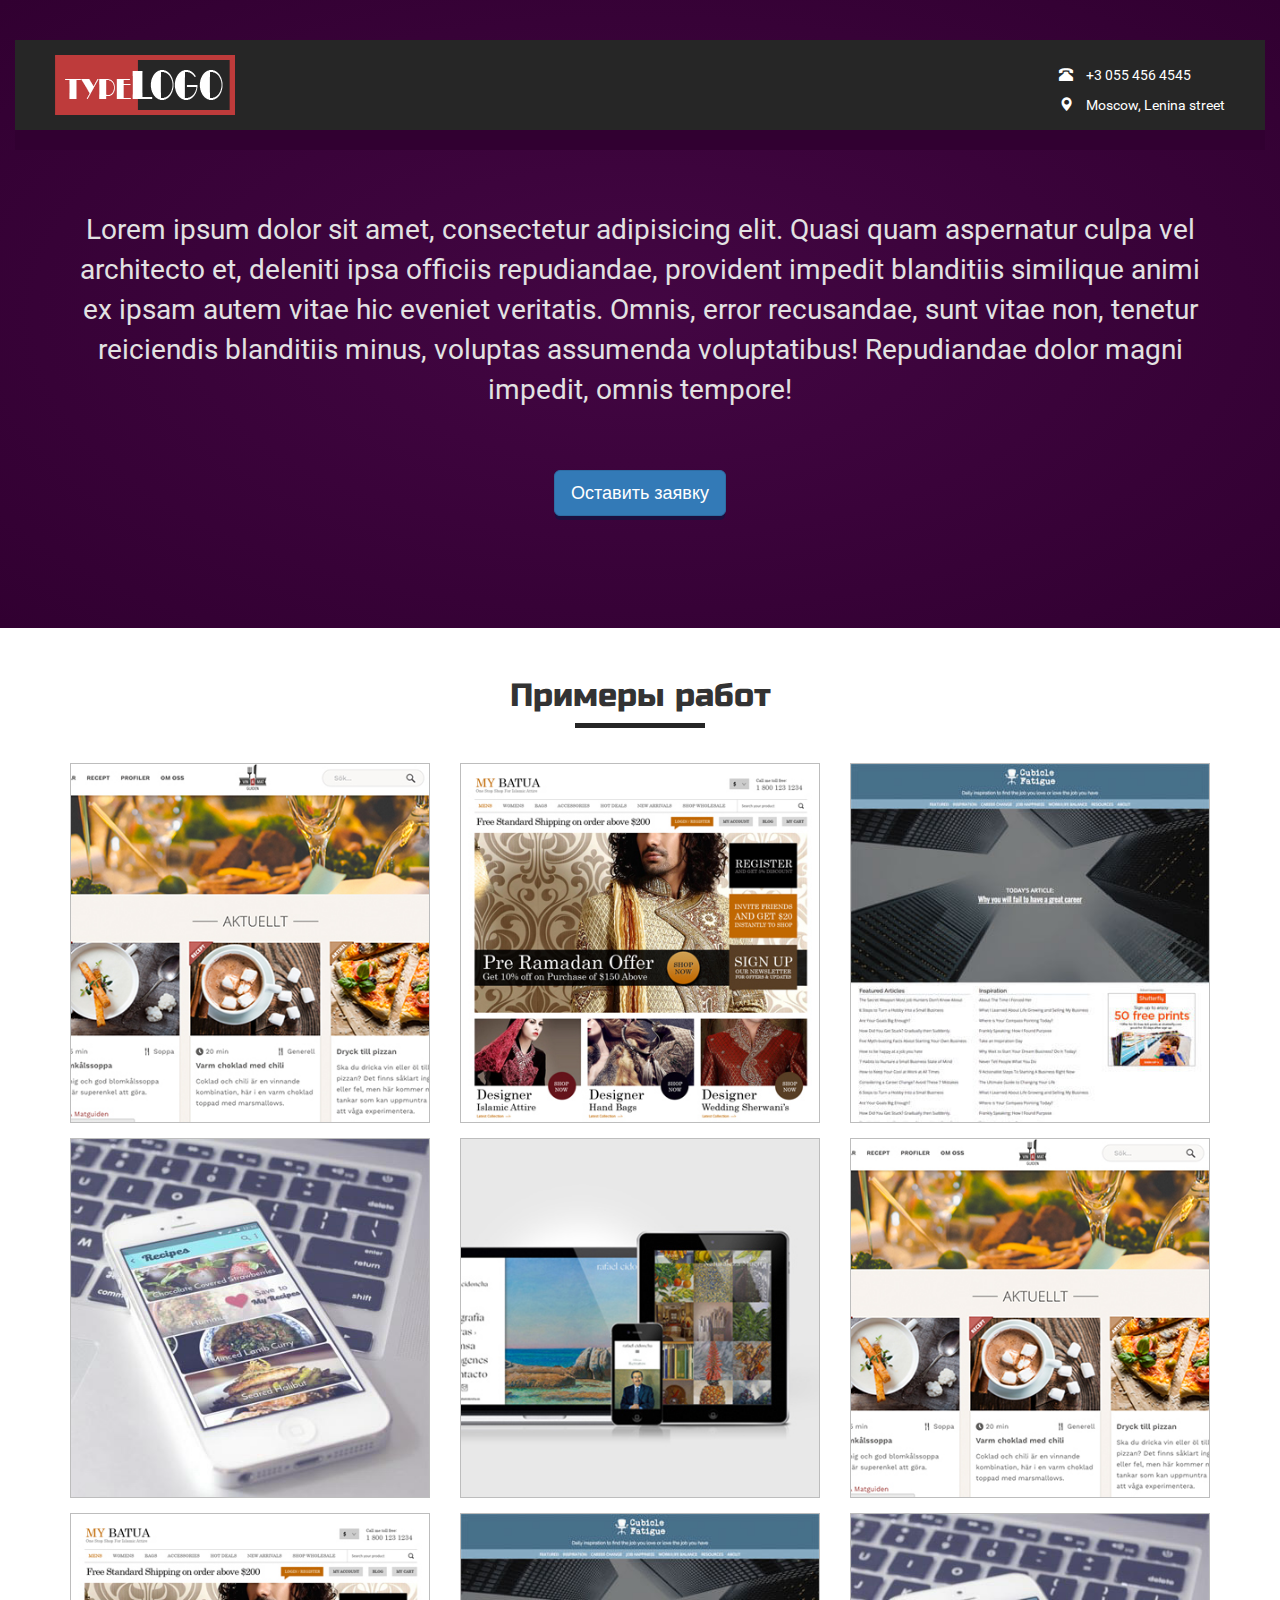
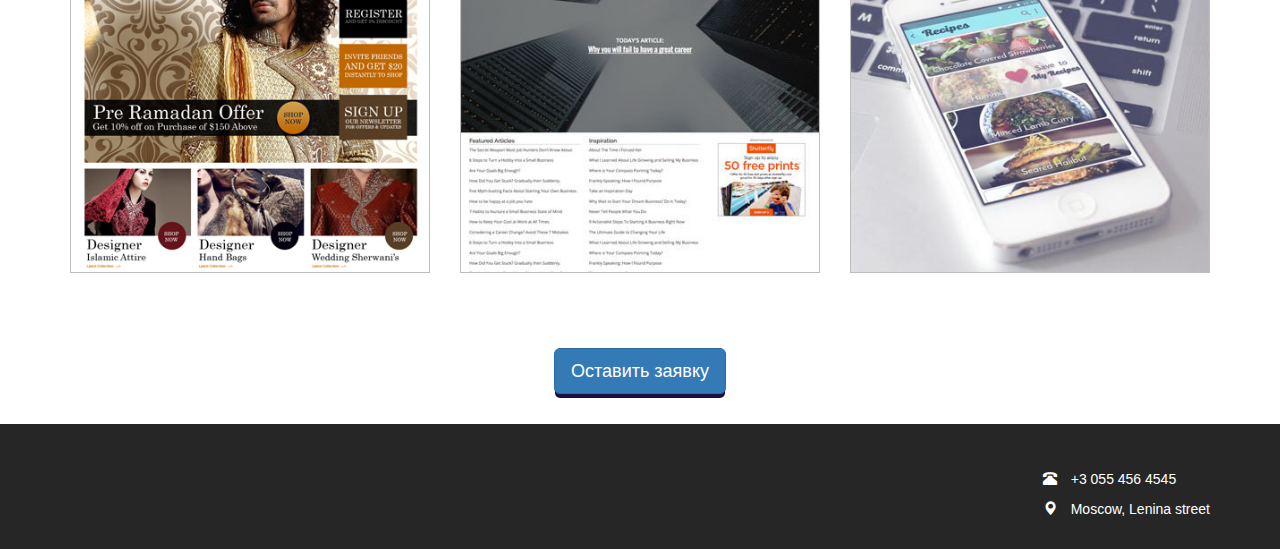
<file: index.html>
<!DOCTYPE html>
<html lang="en">
<head>
	<meta charset="UTF-8">
	<meta name="viewport" content="width=device-width, initial-scale=1">
	<title>TypeLogo</title>
	<link rel="stylesheet" href="css/bootstrap.min.css">
	<link rel="stylesheet" href="css/styles.css">
</head>
<body>
	<div class="wrap">
<!--	HEADER-->
		<header>
			<div class="container">
				<div class="row">
<!--	LOGO-->
					<div class="logo">
						<a href="index.html"><img src="img/logo.png" alt=""></a>
					</div>
<!--	CONTACT-->
					<div class="contact">
						<div>
							<span class="glyphicon glyphicon-phone-alt"></span>
							+3 055 456 4545
						</div>
						<div>
							<span class="glyphicon glyphicon-map-marker"></span>
							Moscow, Lenina street
						</div>
					</div>
				</div>
			</div>
		</header>
<!--	TEXTBLOCK-->
		<div class="text-block offset-bottom">
			<div class="container text-center">
				<p>Lorem ipsum dolor sit amet, consectetur adipisicing elit. Quasi quam aspernatur culpa vel architecto et, deleniti ipsa officiis repudiandae, provident impedit blanditiis similique animi ex ipsam autem vitae hic eveniet veritatis. Omnis, error recusandae, sunt vitae non, tenetur reiciendis blanditiis minus, voluptas assumenda voluptatibus! Repudiandae dolor magni impedit, omnis tempore!</p>
				<a href="contact.html" class="btn btn-lg btn-primary">Оставить заявку</a>
			</div>
		</div>
<!--	PORTFOLIO-->
		<div class="portfolio text-center">
			<h3>Примеры работ</h3>
			<div class="container offset-bottom">
				<div class="row offset-bottom">
					<div class="col-md-4 col-sm-6">
						<div class="preview" data-toggle="modal" data-target="#modal">
							<img class="img-responsive" src="img/portfolio01.png" alt="">
							<div class="overlay">
								<div class="overlay-desc">
									<h4>LinkTown<a href="#"><span class="glyphicon glyphicon-link"></span></a></h4>
									<p class="preview-title">landing page</p>
									<p>Lorem ipsum dolor sit amet, consectetur adipisicing elit.</p>
								</div>
							</div>
						</div>
					</div>
					<div class="col-md-4 col-sm-6">
						<div class="preview" data-toggle="modal" data-target="#modal">
							<img class="img-responsive" src="img/portfolio02.png" alt="">
							<div class="overlay">
								<div class="overlay-desc">
									<h4>LinkTown<a href="#"><span class="glyphicon glyphicon-link"></span></a></h4>
									<p class="preview-title">landing page</p>
									<p>Lorem ipsum dolor sit amet, consectetur adipisicing elit.</p>
								</div>
							</div>
						</div>
					</div>
					<div class="col-md-4 col-sm-6">
						<div class="preview" data-toggle="modal" data-target="#modal">
							<img class="img-responsive" src="img/portfolio03.png" alt="">
							<div class="overlay">
								<div class="overlay-desc">
									<h4>LinkTown<a href="#"><span class="glyphicon glyphicon-link"></span></a></h4>
									<p class="preview-title">landing page</p>
									<p>Lorem ipsum dolor sit amet, consectetur adipisicing elit.</p>
								</div>
							</div>
						</div>
					</div>
					<div class="col-md-4 col-sm-6">
						<div class="preview" data-toggle="modal" data-target="#modal">
							<img class="img-responsive" src="img/portfolio04.png" alt="">
							<div class="overlay">
								<div class="overlay-desc">
									<h4>LinkTown<a href="#"><span class="glyphicon glyphicon-link"></span></a></h4>
									<p class="preview-title">landing page</p>
									<p>Lorem ipsum dolor sit amet, consectetur adipisicing elit.</p>
								</div>
							</div>
						</div>
					</div>
					<div class="col-md-4 col-sm-6">
						<div class="preview" data-toggle="modal" data-target="#modal">
							<img class="img-responsive" src="img/portfolio05.png" alt="">
							<div class="overlay">
								<div class="overlay-desc">
									<h4>LinkTown<a href="#"><span class="glyphicon glyphicon-link"></span></a></h4>
									<p class="preview-title">landing page</p>
									<p>Lorem ipsum dolor sit amet, consectetur adipisicing elit.</p>
								</div>
							</div>
						</div>
					</div>
					<div class="col-md-4 col-sm-6">
						<div class="preview" data-toggle="modal" data-target="#modal">
							<img class="img-responsive" src="img/portfolio01.png" alt="">
							<div class="overlay">
								<div class="overlay-desc">
									<h4>LinkTown<a href="#"><span class="glyphicon glyphicon-link"></span></a></h4>
									<p class="preview-title">landing page</p>
									<p>Lorem ipsum dolor sit amet, consectetur adipisicing elit.</p>
								</div>
							</div>
						</div>
					</div>
					<div class="col-md-4 col-sm-6">
						<div class="preview" data-toggle="modal" data-target="#modal">
							<img class="img-responsive" src="img/portfolio02.png" alt="">
							<div class="overlay">
								<div class="overlay-desc">
									<h4>LinkTown<a href="#"><span class="glyphicon glyphicon-link"></span></a></h4>
									<p class="preview-title">landing page</p>
									<p>Lorem ipsum dolor sit amet, consectetur adipisicing elit.</p>
								</div>
							</div>
						</div>
					</div>
					<div class="col-md-4 col-sm-6">
						<div class="preview" data-toggle="modal" data-target="#modal">
							<img class="img-responsive" src="img/portfolio03.png" alt="">
							<div class="overlay">
								<div class="overlay-desc">
									<h4>LinkTown<a href="#"><span class="glyphicon glyphicon-link"></span></a></h4>
									<p class="preview-title">landing page</p>
									<p>Lorem ipsum dolor sit amet, consectetur adipisicing elit.</p>
								</div>
							</div>
						</div>
					</div>
					<div class="col-md-4 col-sm-6">
						<div class="preview" data-toggle="modal" data-target="#modal">
							<img class="img-responsive" src="img/portfolio04.png" alt="">
							<div class="overlay">
								<div class="overlay-desc">
									<h4>LinkTown<a href="#"><span class="glyphicon glyphicon-link"></span></a></h4>
									<p class="preview-title">landing page</p>
									<p>Lorem ipsum dolor sit amet, consectetur adipisicing elit.</p>
								</div>
							</div>
						</div>
					</div>
				</div>
			</div>
			<a href="contact.html" class="btn btn-lg btn-primary offset-bottom">Оставить заявку</a>
		</div>
<!--	FOOTER-->
		<footer>
			<div class="container">
				<div class="row">
					<div class="col-md-12">
	<!--				CONTACT-->
						<div class="contact">
							<div>
								<span class="glyphicon glyphicon-phone-alt"></span>
								+3 055 456 4545
							</div>
							<div>
								<span class="glyphicon glyphicon-map-marker"></span>
								Moscow, Lenina street
							</div>
						</div>
					</div>
				</div>
			</div>
		</footer>
	</div>
<!--	MODAL -->
	<div class="modal fade" id="modal" tabindex="-1" role="dialog">
		<div class="modal-dialog" role="document">
			<div class="modal-content">
				<div class="modal-header">
					<button type="button" class="close" data-dismiss="modal" aria-label="Close"><span aria-hidden="true">&times;</span></button>
					<h4 class="modal-title">LinkTown</h4>
				</div>
				<div class="modal-body">
					<div class="container-fluid">
						<div class="row text-center">
							<div class="col-sm-6"><img src="img/portfolio03.png" alt=""></div>
							<div class="col-sm-6"><img src="img/portfolio02.png" alt=""></div>
						</div>
						<div class="row offset-bottom">
							<div class="col-xs-12">
								<div class="description">
									<p>Lorem ipsum dolor sit amet, consectetur adipisicing elit. Ut facere quasi consequuntur voluptates dolores esse deleniti quis aperiam quibusdam debitis, tempora eaque incidunt cumque ipsa, soluta, dolorum architecto beatae fuga.</p>
									<p>Lorem ipsum dolor sit amet, consectetur adipisicing elit. Ut facere quasi consequuntur voluptates dolores esse deleniti quis aperiam quibusdam debitis, tempora eaque incidunt cumque ipsa, soluta.</p>
									<p>Lorem ipsum dolor sit amet, consectetur adipisicing elit. Ut facere quasi consequuntur voluptates dolores esse deleniti quis aperiam quibusdam debitis.</p>
									<div class="text-right">
										<a href="#"><span class="glyphicon glyphicon-link"></span> Go to site</a>
									</div>
								</div>
							</div>
						</div>
						<div class="row text-center">
							<div class="col-sm-4"><img src="img/portfolio05.png" alt=""></div>
							<div class="col-sm-4"><img src="img/portfolio01.png" alt=""></div>
							<div class="col-sm-4"><img src="img/portfolio04.png" alt=""></div>
						</div>
					</div>
				</div>
			</div>
		</div>
	</div>
<!--	SCRIPTS-->
	<script src="js/jquery-2.2.5.min.js"></script>
	<script src="js/bootstrap.min.js"></script>
</body>
</html>
</file>
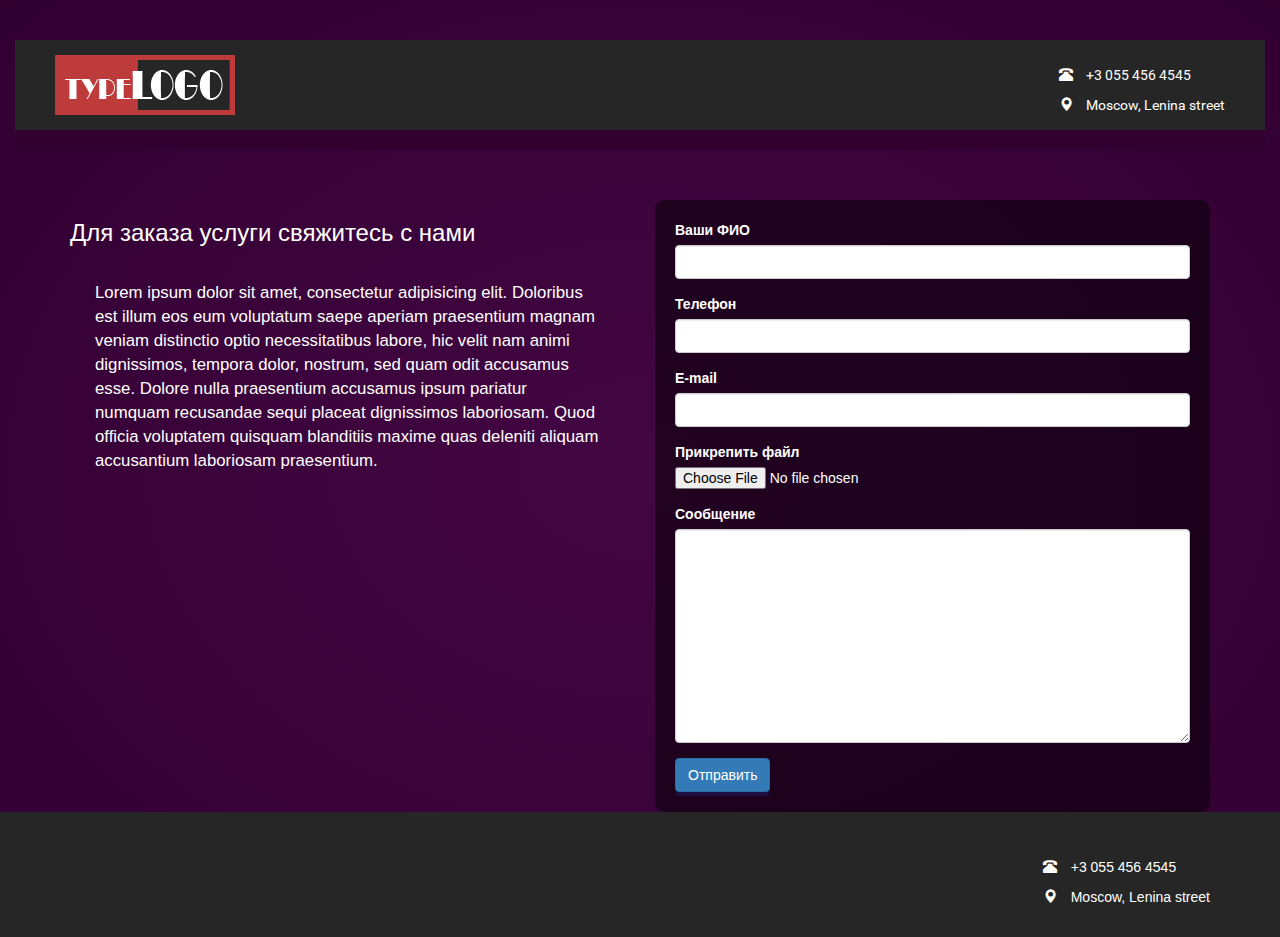
<file: contact.html>
<!DOCTYPE html>
<html lang="en">
<head>
	<meta charset="UTF-8">
	<meta name="viewport" content="width=device-width, initial-scale=1">
	<title>TypeLogo</title>
	<link rel="stylesheet" href="css/bootstrap.min.css">
	<link rel="stylesheet" href="css/styles.css">
</head>
<body>
	<div class="wrap">
<!--	HEADER-->
		<header>
			<div class="container">
				<div class="row">
<!--	LOGO-->
					<div class="logo">
						<a href="index.html"><img src="img/logo.png" alt=""></a>
					</div>
<!--	CONTACT-->
					<div class="contact">
						<div>
							<span class="glyphicon glyphicon-phone-alt"></span>
							+3 055 456 4545
						</div>
						<div>
							<span class="glyphicon glyphicon-map-marker"></span>
							Moscow, Lenina street
						</div>
					</div>
				</div>
			</div>
		</header>
<!--	CONTACTFORM-->
		<div class="contact-form">
			<div class="container">
				<div class="row">
					<div class="col-md-6">
						<h3>Для заказа услуги свяжитесь с нами</h3>
						<p>Lorem ipsum dolor sit amet, consectetur adipisicing elit. Doloribus est illum eos eum voluptatum saepe aperiam praesentium magnam veniam distinctio optio necessitatibus labore, hic velit nam animi dignissimos, tempora dolor, nostrum, sed quam odit accusamus esse. Dolore nulla praesentium accusamus ipsum pariatur numquam recusandae sequi placeat dignissimos laboriosam. Quod officia voluptatem quisquam blanditiis maxime quas deleniti aliquam accusantium laboriosam praesentium.</p>
					</div>
					<div class="col-md-6">
						<form>
							<div class="form-group">
								<label for="input-fio">Ваши ФИО</label>
								<input type="text" class="form-control" id="input-fio" required>
							</div>
							<div class="form-group">
								<label for="input-tel">Телефон</label>
								<input type="tel" class="form-control" id="input-tel">
							</div>
							<div class="form-group">
								<label for="input-email">E-mail</label>
								<input type="email" class="form-control" id="input-email" required>
							</div>
							<div class="form-group">
								<label for="input-file">Прикрепить файл</label>
								<input type="file" id="input-file">
							</div>
							<div class="form-group">
								<label for="input-textarea">Сообщение</label>
								<textarea class="form-control" id="input-textarea" rows="10"></textarea>
							</div>
							<button type="submit" class="btn btn-primary">Отправить</button>
						</form>
					</div>
				</div>
			</div>
		</div>
<!--	FOOTER-->
		<footer>
			<div class="container">
				<div class="row">
					<div class="col-md-12">
	<!--				CONTACT-->
						<div class="contact">
							<div>
								<span class="glyphicon glyphicon-phone-alt"></span>
								+3 055 456 4545
							</div>
							<div>
								<span class="glyphicon glyphicon-map-marker"></span>
								Moscow, Lenina street
							</div>
						</div>
					</div>
				</div>
			</div>
		</footer>
	</div>
<!--	SCRIPTS-->
	<script src="js/jquery-2.2.5.min.js"></script>
	<script src="js/bootstrap.min.js"></script>
</body>
</html>
</file>
<file: css/styles.css>
@font-face {
  font-family: "Roboto";
  src: url("../fonts/Roboto-Regular.ttf") format("truetype");
  font-style: normal;
  font-weight: normal; }

@font-face {
  font-family: "Roboto-Medium";
  src: url("../fonts/Roboto-Medium.ttf") format("truetype");
  font-style: normal;
  font-weight: normal; }

@font-face {
  font-family: "RussoOne";
  src: url("../fonts/RussoOne-Regular.ttf") format("truetype");
  font-style: normal;
  font-weight: normal; }

html, body {
  height: 100%; }

html {
  font-size: 1.2em; }

header {
  position: absolute;
  top: 40px;
  right: 50%;
  -webkit-transform: translateX(50%);
  -ms-transform: translateX(50%);
  transform: translateX(50%);
  height: 110px;
  padding: 0 40px;
  border-bottom: 20px solid #310031;
  background-color: #262626;
  font-family: 'Roboto', sans-serif; }

.logo {
  float: left;
  padding-top: 15px; }

header .contact {
  display: none; }

.contact {
  float: right;
  padding-top: 25px;
  color: #fff; }

.contact span {
  right: 10px;
  margin-bottom: 15px; }

.btn {
  box-shadow: 0 5px 0 -1px #1c0f40; }
  .btn:hover {
    background-color: #4b97ff; }

.text-block {
  padding: 15em 2em 8em;
  background-image: -webkit-radial-gradient(at center, #430643, #310031);
  background-image: radial-gradient(at center, #430643, #310031); }
  .text-block p {
    margin-bottom: 60px;
    font-size: 1.2em;
    font-family: 'Roboto', sans-serif;
    color: #e2e2e2; }

.portfolio h3 {
  position: relative;
  display: inline-block;
  margin-bottom: 50px;
  font-family: 'RussoOne', sans-serif;
  font-size: 2.3em; }
  .portfolio h3::after {
    content: '';
    position: absolute;
    bottom: -15px;
    left: 25%;
    display: block;
    width: 50%;
    border-bottom: 5px solid #262626; }

.preview {
  position: relative;
  max-width: 400px;
  margin: 0 auto 15px;
  border: 1px solid #bdbdbd;
  overflow: hidden;
  cursor: pointer; }
  .preview:hover .overlay {
    opacity: 1; }
  .preview:hover .overlay-desc {
    -webkit-transform: translateY(150%);
    -ms-transform: translateY(150%);
    transform: translateY(150%); }

.overlay {
  position: absolute;
  top: 0;
  bottom: 0;
  left: 0;
  right: 0;
  background-color: rgba(0, 0, 0, 0.8);
  color: #fff;
  opacity: 0;
  -webkit-transition: opacity 0.3s ease-in-out;
  transition: opacity 0.3s ease-in-out; }
  .overlay a {
    color: #fff; }

.overlay-desc {
  padding: 0 20px;
  -webkit-transform: translateY(180%);
  -ms-transform: translateY(180%);
  transform: translateY(180%);
  -webkit-transition: -webkit-transform 0.3s ease-in-out;
  transition: -webkit-transform 0.3s ease-in-out;
  transition: transform 0.3s ease-in-out;
  transition: transform 0.3s ease-in-out, -webkit-transform 0.3s ease-in-out; }

.overlay-desc h4, .modal-title {
  font-size: 2.5em;
  font-family: 'RussoOne', sans-serif; }

.preview-title {
  font-size: 1.4em; }

.glyphicon-link {
  margin-left: 15px;
  font-size: 0.7em; }

.offset-bottom {
  margin-bottom: 30px; }

footer {
  padding: 20px 10px;
  background-color: #262626; }

.modal-body img {
  width: 70%;
  height: auto;
  margin-bottom: 20px;
  border: 1px solid #bdbdbd; }

.description {
  padding: 20px 50px;
  border-top: 5px solid #bdbdbd;
  border-bottom: 5px solid #bdbdbd;
  font-size: 1.4em; }
  .description a {
    padding: 5px 20px;
    font-family: 'Roboto-Medium', sans-serif;
    text-transform: uppercase; }

.contact-form {
  height: 100%;
  padding-bottom: 125px;
  padding-top: 200px;
  color: #fff;
  background-image: -webkit-radial-gradient(at center, #430643, #310031);
  background-image: radial-gradient(at center, #430643, #310031); }
  .contact-form p {
    padding: 25px;
    font-size: 1.2em; }

form {
  padding: 20px;
  border-radius: 10px;
  background: rgba(0, 0, 0, 0.5); }

@media (min-width: 470px) {
  header .contact {
    display: block; } }

@media (min-width: 768px) {
  .text-block p {
    font-size: 1.6em; } }

@media (min-width: 992px) {
  .wrap {
    position: relative;
    min-height: 100%; }
  .text-block p {
    font-size: 2em; }
  .portfolio {
    padding-bottom: 125px; }
  .modal-dialog {
    width: 1000px; }
  footer {
    position: absolute;
    left: 0;
    right: 0;
    bottom: 0;
    height: 125px; } }

@media (max-width: 769px) {
  header {
    width: 100%; } }

/*# sourceMappingURL=[data-uri] */
</file>
